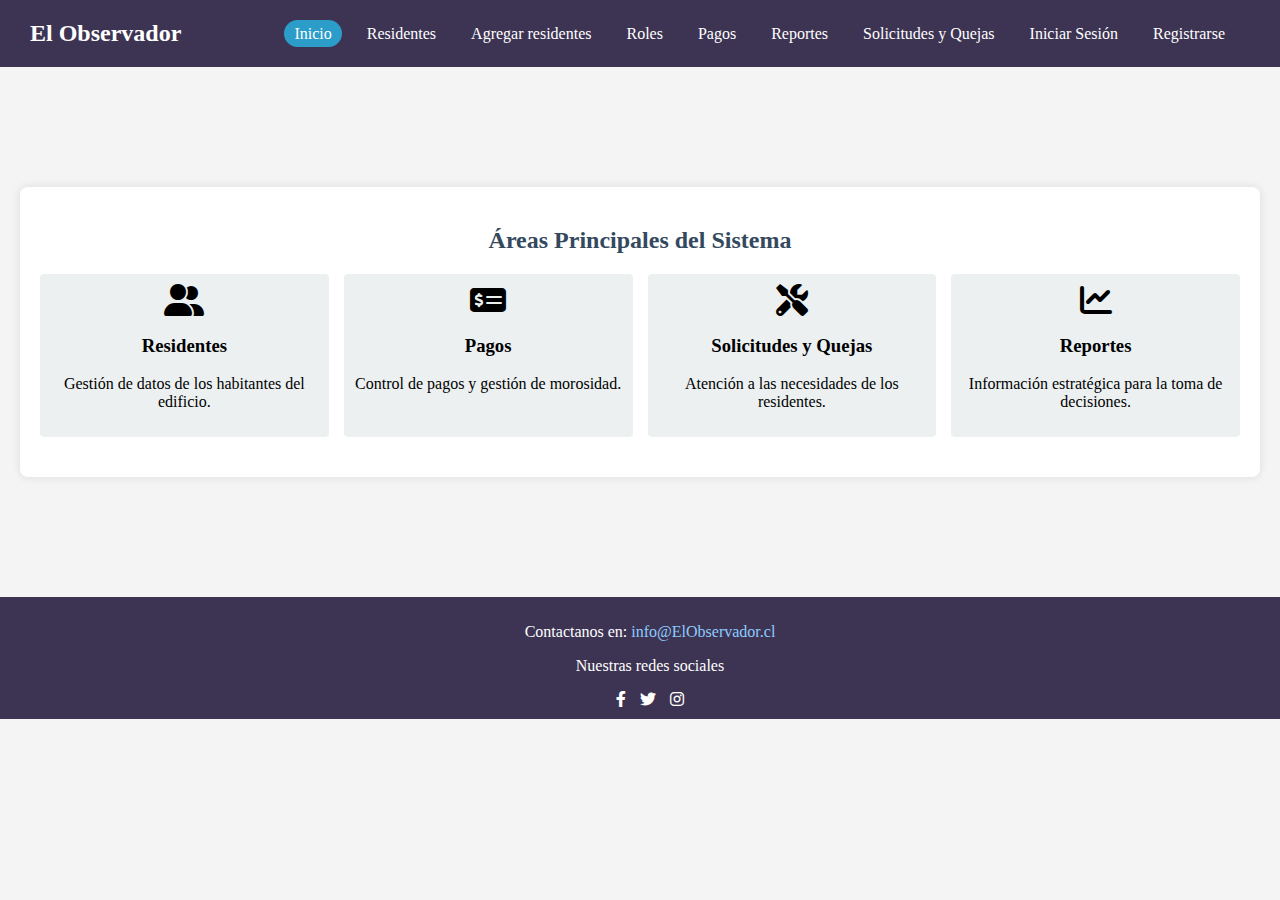
<file: Front-End/index.html>
<!DOCTYPE html>
<html lang="es">
<head>
    <meta charset="UTF-8">
    <meta name="viewport" content="width=device-width, initial-scale=1.0">
    <title>El Observador - Gestión de Gastos Comunes</title>
    <meta name="description" content="Sistema de gestión del edificio El Mirador.">
    <meta name="keywords" content="gastos comunes, gestión de residentes, edificio, El Mirador, administración">

    <!-- Enlace a FontAwesome para íconos -->
    <link rel="stylesheet" href="https://cdnjs.cloudflare.com/ajax/libs/font-awesome/6.0.0-beta3/css/all.min.css">

    <style>
        body {
            font-family: Bai Jamjuree, Bai Jamjuree;
            margin: 0;
            padding: 0;
            background-color: #f4f4f4;
        }
    
        header {
            background-color: #3d3453;
            color: white;
            display: flex;
            justify-content: space-between;
            align-items: center;
            padding: 20px 30px;
        }

        footer a {
            color: #8eccff; /* Esto Reemplaza con el color del link */
            text-decoration: none; /* Esto quita el subrayado del link */
        }
        
        .logo a {
            color: rgb(255, 255, 255);
            text-decoration: none;
            font-size: 24px;
            font-weight: bold;
        }

        nav ul {
            list-style: none;
            margin: 0;
            padding: 0;
            display: flex;
        }

        nav ul li {
            margin-right: 15px;
        }

        nav ul li a {
            color: white;
            text-decoration: none;
            padding: 5px 10px;
            transition: background-color 0.3s;
            border-radius: 20px;
        }

        nav ul li a:hover,
        nav ul li a.active{
            background-color: #2c9cc9;
            border-radius: 50px;
        }

        main {
            max-width: 1200px; /* Ajustar para mayor ancho */
            margin: 120px auto;
            padding: 20px;
            background-color: white;
            border-radius: 8px;
            box-shadow: 0 0 10px rgba(0, 0, 0, 0.1);
        }

        h1, h2 {
            color: #34495e;
            text-align: center;
            margin-bottom: 20px;
        }

        .destacados {
            margin-bottom: 20px;
        }

        .areas-container {
            display: grid;
            grid-template-columns: repeat(auto-fill, minmax(250px, 1fr)); /* Crear una cuadrícula responsiva */
            gap: 15px; /* Espacio entre los elementos */
        }

        .area {
            padding: 10px;
            background-color: #ecf0f1;
            border-radius: 4px;
            text-align: center;
            cursor: pointer;
            transition: transform 0.2s; /* Efecto de hover */
        }

        .area:hover {
            transform: scale(1.05); /* Aumentar ligeramente el tamaño al pasar el mouse */
        }

        .area i {
            display: block;
            margin-bottom: 10px;
            font-size: 2em; /* Tamaño del ícono */
        }

        footer {
            text-align: center;
            padding: 10px;
            background-color: #3d3453;
            color: white;
            position: relative; /* Cambiar a relative para que no se superponga */
            width: 100%;
            bottom: 0;
        }
        
        .social-links a {
            margin: 0 5px;
            color: white;
        }
        .active a {
            margin: 0 5px;
            color: rgb(235, 20, 20);
        }
    </style>
</head>
<body>
    <header>
        <div class="logo">
            <a href="index.html">El Observador</a>
        </div>
        <nav>
            <ul>
                <li><a href="index.html" class="active">Inicio</a></li>
                <li><a href="gestion_residentes.html">Residentes</a></li>
                <li><a href="agregar_residentes.html">Agregar residentes</a></li>
                <li><a href="gestion_roles.html">Roles</a></li>
                <li><a href="pagos.html">Pagos</a></li>
                <li><a href="reportes.html">Reportes</a></li>
                <li><a href="solicitudes_quejas.html">Solicitudes y Quejas</a></li>
                <li><a href="form_login.html">Iniciar Sesión</a></li>
                <li><a href="form_register.html">Registrarse</a></li>
            </ul>
        </nav>
    </header>

    <main>
        <section class="destacados">
            <h2>Áreas Principales del Sistema</h2>
            <div class="areas-container">
                <div class="area" onclick="showModal('Residentes', 'Administra propietarios, arrendatarios y contactos de emergencia.')">
                    <i class="fas fa-user-friends"></i>
                    <h3>Residentes</h3>
                    <p>Gestión de datos de los habitantes del edificio.</p>
                </div>
                <div class="area" onclick="showModal('Pagos', 'Registra y controla los pagos de gastos comunes y morosidades.')">
                    <i class="fas fa-money-check-alt"></i>
                    <h3>Pagos</h3>
                    <p>Control de pagos y gestión de morosidad.</p>
                </div>
                <div class="area" onclick="showModal('Solicitudes y Quejas', 'Gestiona solicitudes de mantenimiento y quejas.')">
                    <i class="fas fa-tools"></i>
                    <h3>Solicitudes y Quejas</h3>
                    <p>Atención a las necesidades de los residentes.</p>
                </div>
                <div class="area" onclick="showModal('Reportes', 'Genera informes detallados sobre las actividades del edificio.')">
                    <i class="fas fa-chart-line"></i>
                    <h3>Reportes</h3>
                    <p>Información estratégica para la toma de decisiones.</p>
                </div>
            </div>
        </section>
    </main>
    
    <footer>
    <p>Contactanos en: <a href="mailto:info@ElObservador.cl">info@ElObservador.cl</a></p>
    <p>Nuestras redes sociales</p>
    <div class="social-links">
        <!-- Enlace a Facebook -->
        <a href="https://www.facebook.com" target="_blank" title="Visítanos en Facebook">
            <i class="fab fa-facebook-f"></i>
        </a>
        <!-- Enlace a Twitter -->
        <a href="https://www.twitter.com" target="_blank" title="Síguenos en Twitter">
            <i class="fab fa-twitter"></i>
        </a>
        <!-- Enlace a Instagram -->
        <a href="https://www.instagram.com" target="_blank" title="Síguenos en Instagram">
            <i class="fab fa-instagram"></i>
        </a>
    </div>
</footer>

</body>
</html>
</file>
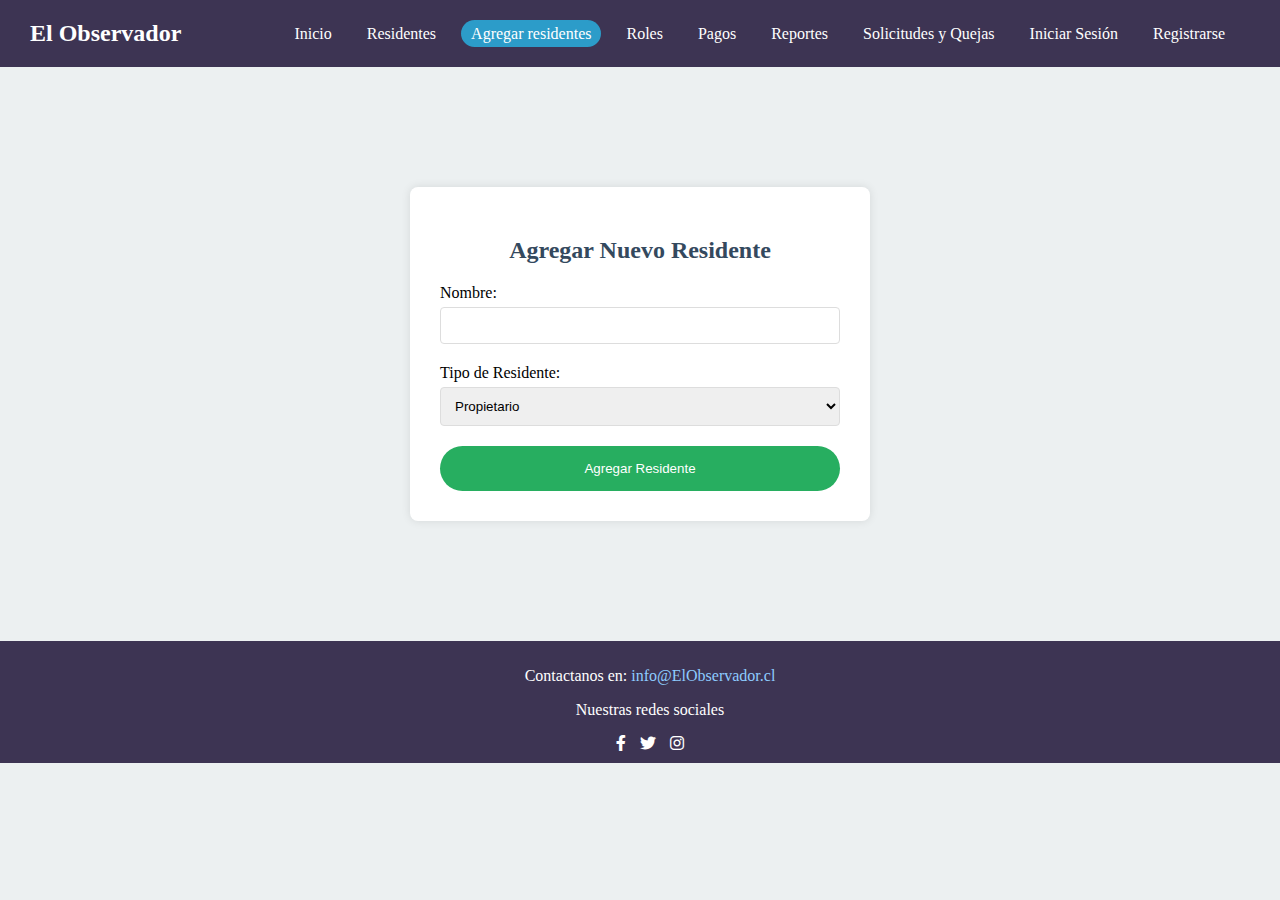
<file: Front-End/agregar_residentes.html>
<!DOCTYPE html>
<html lang="es">
<head>
    <meta charset="UTF-8">
    <meta name="viewport" content="width=device-width, initial-scale=1.0">
    <title>Agregar Nuevo Residente - El Observador</title>
    <link rel="stylesheet" href="https://cdnjs.cloudflare.com/ajax/libs/font-awesome/6.0.0-beta3/css/all.min.css">

    <style>
        body {
            font-family: Bai Jamjuree;
            margin: 0;
            padding: 0;
            background-color: #ecf0f1;
        }

        header {
            background-color: #3d3453;
            color: white;
            display: flex;
            justify-content: space-between;
            align-items: center;
            padding: 20px 30px;
        }
        
        footer a {
            color: #8eccff; /* Esto Reemplaza con el color del link */
            text-decoration: none; /* Esto quita el subrayado del link */
        }

        .logo a {
            color: white;
            text-decoration: none;
            font-size: 24px;
            font-weight: bold;
        }

        nav ul {
            list-style: none;
            margin: 0;
            padding: 0;
            display: flex;
        }

        nav ul li {
            margin-right: 15px;
        }

        nav ul li a {
            color: white;
            text-decoration: none;
            padding: 5px 10px;
            transition: background-color 0.3s;
            border-radius: 20px;
        }

        nav ul li a:hover,
        nav ul li a.active{
            background-color: #2c9cc9;
            border-radius: 50px;
        }

        .form-container {
            max-width: 400px;
            margin: 120px auto; /* Ajuste para que esté más abajo */
            padding: 30px;
            background-color: white;
            border-radius: 8px;
            box-shadow: 0 0 10px rgba(0, 0, 0, 0.1);
        }

        .form-container h2 {
            text-align: center;
            color: #34495e;
            margin-bottom: 20px;
        }

        .form-group {
            margin-bottom: 20px;
        }

        .form-group label {
            display: block;
            margin-bottom: 5px;
            font-weight: normal;
        }

        .form-group input {
            width: 94.4%;
            padding: 10px;
            border: 1px solid #ddd;
            border-radius: 4px
        }
        .form-group select {
            width: 100%;
            padding: 10px;
            border: 1px solid #ddd;
            border-radius: 4px;
        }

        button {
            width: 100%;
            padding: 15px;
            background-color: #27ae60;
            color: white;
            border: none;
            border-radius: 30px;
            cursor: pointer;
            transition: background-color 0.3s;
        }

        button:hover {
            background-color: #2ecc71;
        }

        footer {
            text-align: center;
            padding: 10px;
            background-color: #3d3453;
            color: white;
            position: relative; /* Cambiar a relative para que no se superponga */
            width: 100%;
            bottom: 0;
        }
        
        .social-links a {
            margin: 0 5px;
            color: white;
        }
        .active a {
            margin: 0 5px;
            color: rgb(235, 20, 20);
        }
    </style>
</head>
<body>
    <header>
        <div class="logo"><a href="index.html">El Observador</a></div>
        <nav>
            <ul>
                <li><a href="index.html">Inicio</a></li>
                <li><a href="gestion_residentes.html">Residentes</a></li>
                <li><a href="agregar_residentes.html"class="active">Agregar residentes</a></li>
                <li><a href="gestion_roles.html">Roles</a></li>
                <li><a href="pagos.html">Pagos</a></li>
                <li><a href="reportes.html">Reportes</a></li>
                <li><a href="solicitudes_quejas.html">Solicitudes y Quejas</a></li>
                <li><a href="form_login.html">Iniciar Sesión</a></li>
                <li><a href="form_register.html">Registrarse</a></li>
                
            </ul>
        </nav>
    </header>

    <div class="form-container">
        <h2>Agregar Nuevo Residente</h2>
        <form id="form-residente" method="POST">
            <div class="form-group">
                <label for="nombre">Nombre:</label>
                <input type="text" id="nombre" name="nombre" required>
            </div>

            <div class="form-group">
                <label for="tipo">Tipo de Residente:</label>
                <select id="tipo" name="tipo" required>
                    <option value="Propietario">Propietario</option>
                    <option value="Arrendatario">Arrendatario</option>
                    <option value="Personal del edificio">Personal del edificio</option>
                    <option value="Administrador">Administrador</option>
                </select>
            </div>

            <button type="submit">Agregar Residente</button>
        </form>
    </div>

    <script>
        document.getElementById('form-residente').addEventListener('submit', (event) => {
            event.preventDefault();

            const tipo = document.getElementById('tipo').value;
            let conteo = JSON.parse(localStorage.getItem('conteoResidentes')) || {
                Propietario: 0,
                Arrendatario: 0,
                "Personal del edificio": 0,
                Administrador: 0,
            };

            conteo[tipo]++;
            localStorage.setItem('conteoResidentes', JSON.stringify(conteo));
            alert('Residente agregado con éxito!');
            event.target.reset();
        });
    </script>
     <footer>
    <p>Contactanos en: <a href="mailto:info@ElObservador.cl">info@ElObservador.cl</a></p>
    <p>Nuestras redes sociales</p>
    <div class="social-links">
        <!-- Enlace a Facebook -->
        <a href="https://www.facebook.com" target="_blank" title="Visítanos en Facebook">
            <i class="fab fa-facebook-f"></i>
        </a>
        <!-- Enlace a Twitter -->
        <a href="https://www.twitter.com" target="_blank" title="Síguenos en Twitter">
            <i class="fab fa-twitter"></i>
        </a>
        <!-- Enlace a Instagram -->
        <a href="https://www.instagram.com" target="_blank" title="Síguenos en Instagram">
            <i class="fab fa-instagram"></i>
        </a>
    </div>
</footer>
</body>
</html>
</file>
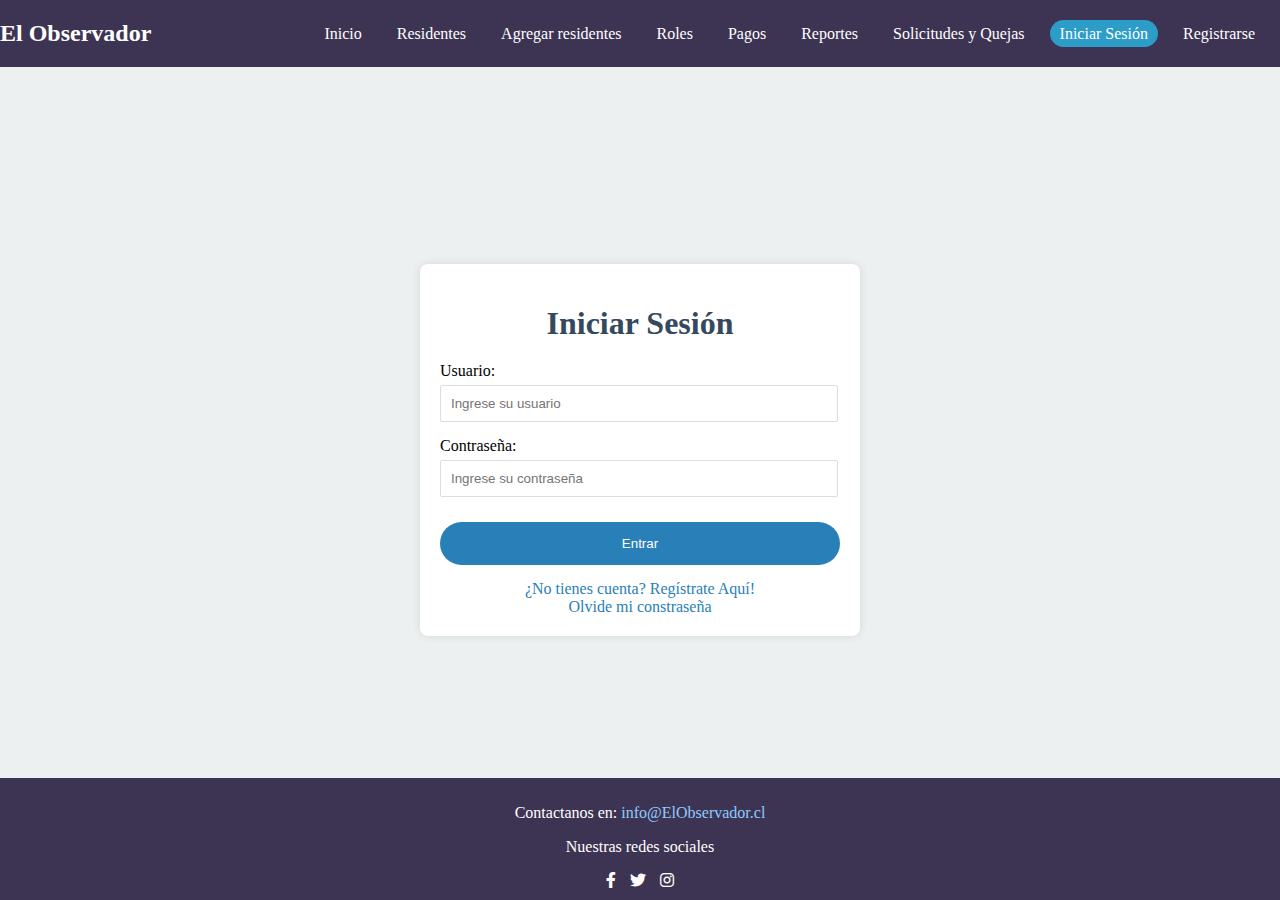
<file: Front-End/form_login.html>
<!DOCTYPE html>
<html lang="es">
<head>
    <meta charset="UTF-8">
    <meta name="viewport" content="width=device-width, initial-scale=1.0">
    <title>Iniciar Sesión - El Observador</title>
    <meta name="description" content="Inicio de sesión para el sistema de gestión del edificio El Mirador.">

    <!-- Enlace a FontAwesome para íconos -->
    <link rel="stylesheet" href="https://cdnjs.cloudflare.com/ajax/libs/font-awesome/6.0.0-beta3/css/all.min.css">

    <style>
        body {
            /* Esto como su nombre lo indica*/
            /* Es el cuerpo de la pagina*/
            font-family: Bai Jamjuree;
            margin: 0;
            padding: 0;
            background-color: #ecf0f1;
            display: flex;
            justify-content: center;
            align-items: center;
            height: 100vh;
        }
        header {
            background-color: #3d3453;
            color: white;
            display: flex;
            justify-content: space-between;
            align-items: center;
            padding: 20px 30px;
            position: fixed;
            top: 0;
            width: 100%;
        }

        footer a {
            color: #8eccff; /* Esto Reemplaza con el color del link */
            text-decoration: none; /* Esto quita el subrayado del link */
        }
        
        .logo a {
            color: white;
            text-decoration: none;
            font-size: 24px;
            font-weight: bold;
        }

        nav ul {
            list-style: none;
            margin: 0;
            padding: 0;
            display: flex;

        }

        nav ul li {
            margin-right: 15px;
        }

        nav ul li a {
            color: white;
            text-decoration: none;
            padding: 5px 10px;
            transition: background-color 0.3s;
            border-radius: 20px;
        }

        nav ul li a:hover,
        nav ul li a.active{
            background-color: #2c9cc9;
            border-radius: 50px;
        }
        
        footer a {
            /* Esto Reemplaza con el color del link */
            /* Esto quita el subrayado del link */
            color: #8eccff;
            text-decoration: none;
        }

        .login-container {
            /* Esto por así decirlo, es un Background, osea un fondo*/
            /* Para nuestros respctivos botones.*/ 
            width: 100%;
            max-width: 400px;
            padding: 20px;
            background-color: white;
            border-radius: 8px;
            box-shadow: 0 0 10px rgba(0, 0, 0, 0.1);
        }

        h1 {
            /* Esto hace que el titulo en este caso "Iniciar Sesion"*/
            /* Se centre en la pantalla.*/
            text-align: center;
            color: #34495e;
            margin-bottom: 20px;
        }

        .form-group { 
            /* Esto le da tipo un interlineado al las casillas de ingrese su user y ingrese contra*/
            margin-bottom: 15px;
        }

        .form-group label {
            /* Esto le da tipo un interlineado al texto de "Iniciar Sesion"*/
            display: block;
            margin-bottom: 5px;
        }

        .form-group input { 
            /* Esto es la casilla del login (ingrese su usuario) o (Ingrese su contraseña) son esas c:*/
            /* Esto le da por así decirlo un estilo a las casillas para escriibir tus datos.*/
            width: 94%;
            padding: 10px;
            border: 1px solid #ddd;
            border-radius: 2px;
        }

        .btn {
            /* Esto tambien es el estilo del boton "Entrar" Hace que se vea celeste.*/
            width: 100%;
            background-color: #2980b9;
            color: white;
            padding: 14px;
            border: none;
            border-radius: 30px;
            cursor: pointer;
            margin-top: 10px;
        }

        .btn:hover {
            background-color: #3498db;
        }

        .links {
            text-align: center;
            margin-top: 15px;
        }

        .links a {
            color: #2980b9;
            text-decoration: none;
        }

        .links a:hover {
            text-decoration: underline;
        }

        footer {
            text-align: center;
            padding: 10px;
            background-color: #3d3453;
            color: white;
            position: fixed;
            width: 100%;
            bottom: 0;
        }
        
        .social-links a {
            margin: 0 5px;
            color: white;
        }

    </style>
<body>
    <header>
        <div class="logo">
            <a href="index.html">El Observador</a>
        </div>
        <nav>
            <ul>
                <li><a href="index.html">Inicio</a></li>
                <li><a href="gestion_residentes.html">Residentes</a></li>
                <li><a href="agregar_residentes.html">Agregar residentes</a></li>
                <li><a href="gestion_roles.html">Roles</a></li>
                <li><a href="pagos.html">Pagos</a></li>
                <li><a href="reportes.html">Reportes</a></li>
                <li><a href="solicitudes_quejas.html">Solicitudes y Quejas</a></li>
                <li><a href="form_login.html"class="active" >Iniciar Sesión</a></li>
                <li><a href="form_register.html">Registrarse</a></li>
            </ul>
        </nav>
    </header> 
<body>
    <div class="login-container">
        <h1>Iniciar Sesión</h1>
        <form action="validar_login.html" method="POST">
            <div class="form-group">
                <label for="usuario">Usuario:</label>
                <input type="text" id="usuario" name="usuario" placeholder="Ingrese su usuario" required>
            </div>

            <div class="form-group">
                <label for="password">Contraseña:</label>
                <input type="password" id="password" name="password" placeholder="Ingrese su contraseña" required>
            </div>

            <button type="submit" class="btn">Entrar</button>
        </form>

        <div class="links">
            <a href="form_register.html">¿No tienes cuenta? Regístrate Aquí!</a><br>
            <a href="#">Olvide mi constraseña</a>
        </div>
    </div>

    <footer>
    <p>Contactanos en: <a href="mailto:info@ElObservador.cl">info@ElObservador.cl</a></p>
    <p>Nuestras redes sociales</p>
    <div class="social-links">
        <!-- Enlace a Facebook -->
        <a href="https://www.facebook.com" target="_blank" title="Visítanos en Facebook">
            <i class="fab fa-facebook-f"></i>
        </a>
        <!-- Enlace a Twitter -->
        <a href="https://www.twitter.com" target="_blank" title="Síguenos en Twitter">
            <i class="fab fa-twitter"></i>
        </a>
        <!-- Enlace a Instagram -->
        <a href="https://www.instagram.com" target="_blank" title="Síguenos en Instagram">
            <i class="fab fa-instagram"></i>
        </a>
    </div>
</footer>
</body>
</html>
</file>
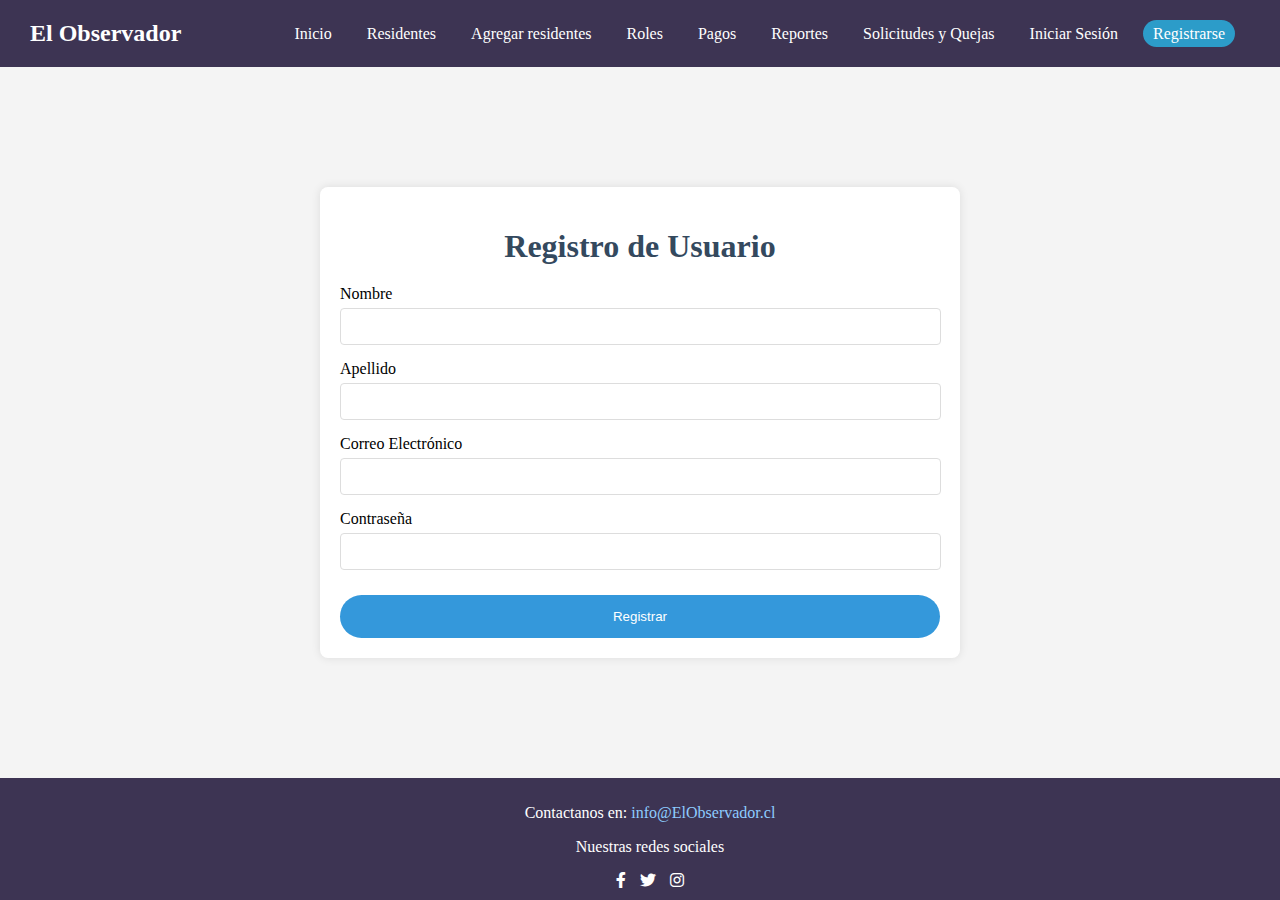
<file: Front-End/form_register.html>
<!DOCTYPE html>
<html lang="es">
<head>
    <meta charset="UTF-8">
    <meta name="viewport" content="width=device-width, initial-scale=1.0">
    <title>Registro - El Observador</title>
    <meta name="description" content="Registro de nuevos usuarios en el sistema de gestión del edificio El Mirador.">
    <meta name="keywords" content="registro, usuarios, gestión, edificio, El Mirador">

    <link rel="stylesheet" href="https://cdnjs.cloudflare.com/ajax/libs/font-awesome/6.0.0-beta3/css/all.min.css">
    <style>
        body {
            font-family: Bai Jamjuree;
            margin: 0;
            padding: 0;
            background-color: #f4f4f4;
        }

        header {
            background-color: #3d3453;
            color: white;
            display: flex;
            justify-content: space-between;
            align-items: center;
            padding: 20px 30px;
        }

        footer a {
            color: #8eccff; /* Esto Reemplaza con el color del link */
            text-decoration: none; /* Esto quita el subrayado del link */
        }
        
        .logo a {
            color: white;
            text-decoration: none;
            font-size: 24px;
            font-weight: bold;
        }

        nav ul {
            list-style: none;
            margin: 0;
            padding: 0;
            display: flex;
        }

        nav ul li {
            margin-right: 15px;
        }

        nav ul li a {
            color: white;
            text-decoration: none;
            padding: 5px 10px;
            transition: background-color 0.3s;
            border-radius: 20px;
        }

        nav ul li a:hover,
        nav ul li a.active{
            background-color: #2c9cc9;
            border-radius: 50px;
        }

        main {
            max-width: 600px;
            margin: 120px auto;
            padding: 20px;
            background-color: white;
            border-radius: 8px;
            box-shadow: 0 0 10px rgba(0, 0, 0, 0.1);
        }

        h1, h2 {
            color: #34495e;
            text-align: center;
            margin-bottom: 20px;
        }

        .form-group {
            margin-bottom: 15px;
        }

        .form-group label {
            display: block;
            font-weight: normal;
            margin-bottom: 5px;
        }

        .form-group input {
            width: 96.5%;
            padding: 10px;
            border: 1px solid #ddd;
            border-radius: 4px;
        }

        .btn {
            background-color: #3498db;
            color: white;
            padding: 14px;
            border: none;
            border-radius: 30px;
            cursor: pointer;
            width: 100%;
            margin-top: 10px;
        }

        .btn:hover {
            background-color: #2c9cc9;
        }

        footer {
            text-align: center;
            padding: 10px;
            background-color: #3d3453;
            color: white;
            position: relative;
            width: 100%;
            bottom: 0;
        }

        .social-links a {
            margin: 0 5px;
            color: white;
        }
    </style>
</head>
<body>
    <header>
        <div class="logo">
            <a href="index.html">El Observador</a>
        </div>
        <nav>
            <ul>
                <li><a href="index.html">Inicio</a></li>
                <li><a href="gestion_residentes.html">Residentes</a></li>
                <li><a href="agregar_residentes.html">Agregar residentes</a></li>
                <li><a href="gestion_roles.html">Roles</a></li>
                <li><a href="pagos.html">Pagos</a></li>
                <li><a href="reportes.html">Reportes</a></li>
                <li><a href="solicitudes_quejas.html">Solicitudes y Quejas</a></li>
                <li><a href="form_login.html">Iniciar Sesión</a></li>
                <li><a href="form_register.html"class="active" >Registrarse</a></li>
            </ul>
        </nav>
    </header>

    <main>
        <h1>Registro de Usuario</h1>
        <form action="#" method="POST">
            <div class="form-group">
                <label for="nombre">Nombre</label>
                <input type="text" id="nombre" name="nombre" required>
            </div>
            <div class="form-group">
                <label for="apellido">Apellido</label>
                <input type="text" id="apellido" name="apellido" required>
            </div>
            <div class="form-group">
                <label for="email">Correo Electrónico</label>
                <input type="email" id="email" name="email" required>
            </div>
            <div class="form-group">
                <label for="contrasena">Contraseña</label>
                <input type="password" id="contrasena" name="contrasena" required>
            </div>
            <button type="submit" class="btn">Registrar</button>
        </form>
    </main>

    <footer>
        
        <p>Contactanos en: <a href="mailto:info@ElObservador.cl">info@ElObservador.cl</a></p>
        <p>Nuestras redes sociales</p>
        <div class="social-links">
            <a href="#"><i class="fab fa-facebook-f"></i></a>
            <a href="#"><i class="fab fa-twitter"></i></a>
            <a href="#"><i class="fab fa-instagram"></i></a>
        </div>
    </footer>
</body>
</html>
</file>
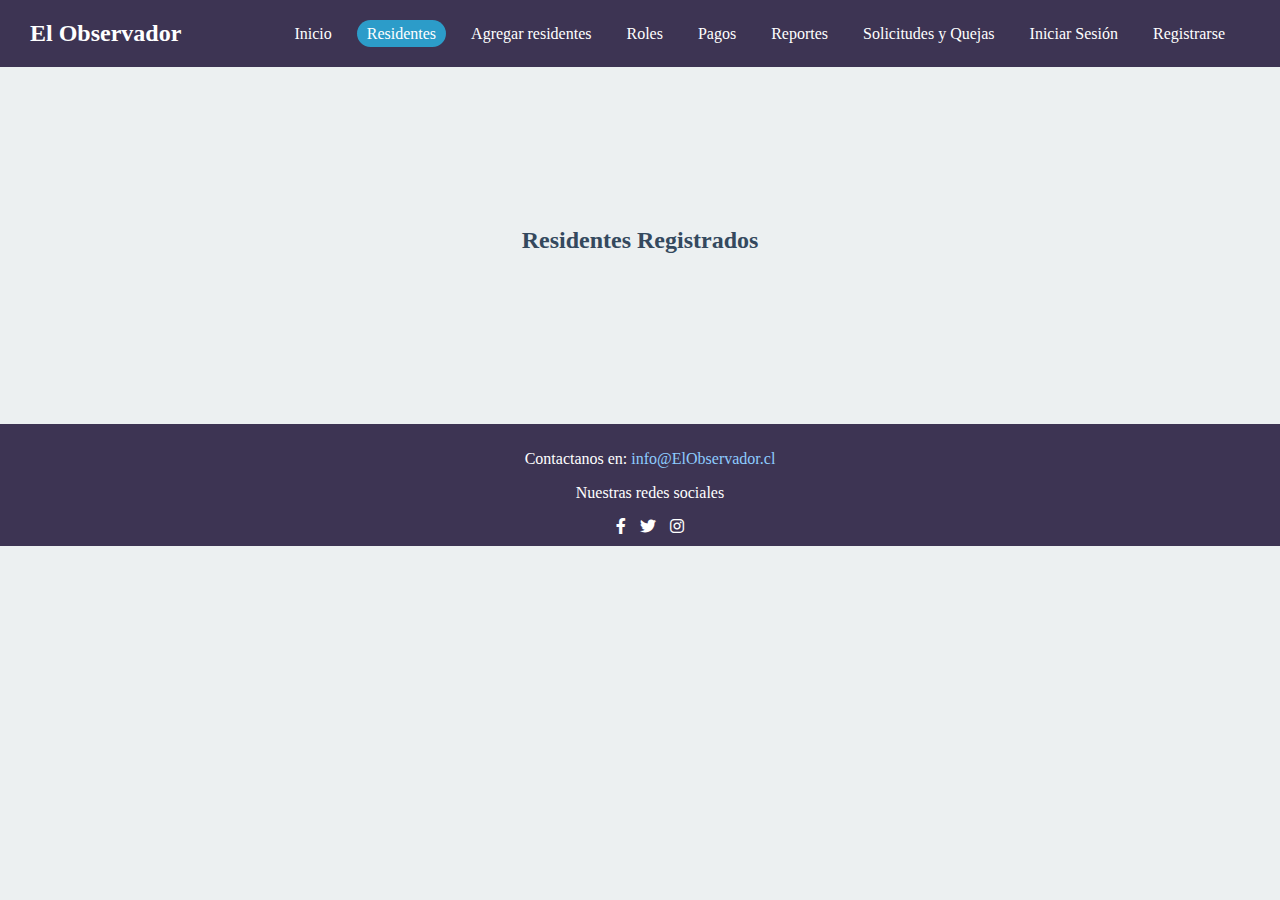
<file: Front-End/gestion_residentes.html>
<!DOCTYPE html>
<html lang="es">
<head>
    <meta charset="UTF-8">
    <meta name="viewport" content="width=device-width, initial-scale=1.0">
    <title>Residentes - El Observador</title>
    <link rel="stylesheet" href="https://cdnjs.cloudflare.com/ajax/libs/font-awesome/6.0.0-beta3/css/all.min.css">

    <style>
        body {
            font-family: Bai Jamjuree;
            margin: 0;
            padding: 0;
            background-color: #ecf0f1;
        }

        header {
            background-color: #3d3453;
            color: white;
            display: flex;
            justify-content: space-between;
            align-items: center;
            padding: 20px 30px;
        }
        
        footer a {
            color: #8eccff; /* Esto Reemplaza con el color del link */
            text-decoration: none; /* Esto quita el subrayado del link */
        }

        .logo a {
            color: white;
            text-decoration: none;
            font-size: 24px;
            font-weight: bold;
        }

        nav ul {
            list-style: none;
            margin: 0;
            padding: 0;
            display: flex;
        }

        nav ul li {
            margin-right: 15px;
        }

        nav ul li a {
            color: white;
            text-decoration: none;
            padding: 5px 10px;
            transition: background-color 0.3s;
            border-radius: 20px;
        }

        nav ul li a:hover,
        nav ul li a.active{
            background-color: #2c9cc9;
            border-radius: 50px;
        }

        .container {
            max-width: 1200px;
            margin: 120px auto; /* Ajuste para bajar la lista de residentes */
            padding: 20px;
        }

        h2 {
            text-align: center;
            color: #34495e;
            margin-bottom: 30px;
        }

        .lista-residentes {
            display: flex;
            flex-wrap: wrap;
            justify-content: center;
            gap: 20px;
        }

        .producto {
            background-color: white;
            border-radius: 8px;
            padding: 20px;
            width: 250px;
            text-align: center;
            box-shadow: 0 0 10px rgba(0, 0, 0, 0.1);
        }

        .producto i {
            color: #2980b9;
            margin-bottom: 10px;
        }

        .producto h3 {
            margin: 10px 0;
            color: #2c3e50;
        }

        .producto p {
            color: #7f8c8d;
        }
        
        footer {
            text-align: center;
            padding: 10px;
            background-color: #3d3453;
            color: white;
            position: relative; /* Cambiar a relative para que no se superponga */
            width: 100%;
            bottom: 0;
        }
        
        .social-links a {
            margin: 0 5px;
            color: white;
        }
        
        .active a {
            margin: 0 5px;
            color: rgb(235, 20, 20);
        }
    </style>
</head>
<body>
    <header>
        <div class="logo"><a href="index.html">El Observador</a></div>
        <nav>
            <ul>
                <li><a href="index.html">Inicio</a></li>
                <li><a href="gestion_residentes.html"class="active" >Residentes</a></li>
                <li><a href="agregar_residentes.html">Agregar residentes</a></li>
                <li><a href="gestion_roles.html">Roles</a></li>
                <li><a href="pagos.html">Pagos</a></li>
                <li><a href="reportes.html">Reportes</a></li>
                <li><a href="solicitudes_quejas.html">Solicitudes y Quejas</a></li>
                <li><a href="form_login.html">Iniciar Sesión</a></li>
                <li><a href="form_register.html">Registrarse</a></li>
                
            </ul>
        </nav>
    </header>

    <div class="container">
        <h2>Residentes Registrados</h2>
        <div class="lista-residentes" id="lista-residentes"></div>
    </div>

    <script>
        const iconos = {
            Propietario: "fa-home",
            Arrendatario: "fa-user",
            "Personal del edificio": "fa-tools",
            Administrador: "fa-user-shield",
        };

        function mostrarResidentes() {
            const conteo = JSON.parse(localStorage.getItem('conteoResidentes')) || {};
            const lista = document.getElementById('lista-residentes');

            lista.innerHTML = '';
            for (const tipo in conteo) {
                if (conteo[tipo] > 0) {
                    lista.innerHTML += `
                        <div class="producto">
                            <i class="fas ${iconos[tipo]} fa-3x"></i>
                            <h3>${tipo}</h3>
                            <p>Cantidad: ${conteo[tipo]}</p>
                        </div>`;
                }
            }
        }

        window.onload = mostrarResidentes;
    </script>
     <footer>
    <p>Contactanos en: <a href="mailto:info@ElObservador.cl">info@ElObservador.cl</a></p>
    <p>Nuestras redes sociales</p>
    <div class="social-links">
        <!-- Enlace a Facebook -->
        <a href="https://www.facebook.com" target="_blank" title="Visítanos en Facebook">
            <i class="fab fa-facebook-f"></i>
        </a>
        <!-- Enlace a Twitter -->
        <a href="https://www.twitter.com" target="_blank" title="Síguenos en Twitter">
            <i class="fab fa-twitter"></i>
        </a>
        <!-- Enlace a Instagram -->
        <a href="https://www.instagram.com" target="_blank" title="Síguenos en Instagram">
            <i class="fab fa-instagram"></i>
        </a>
    </div>
</footer>
</body>
</html>
</file>
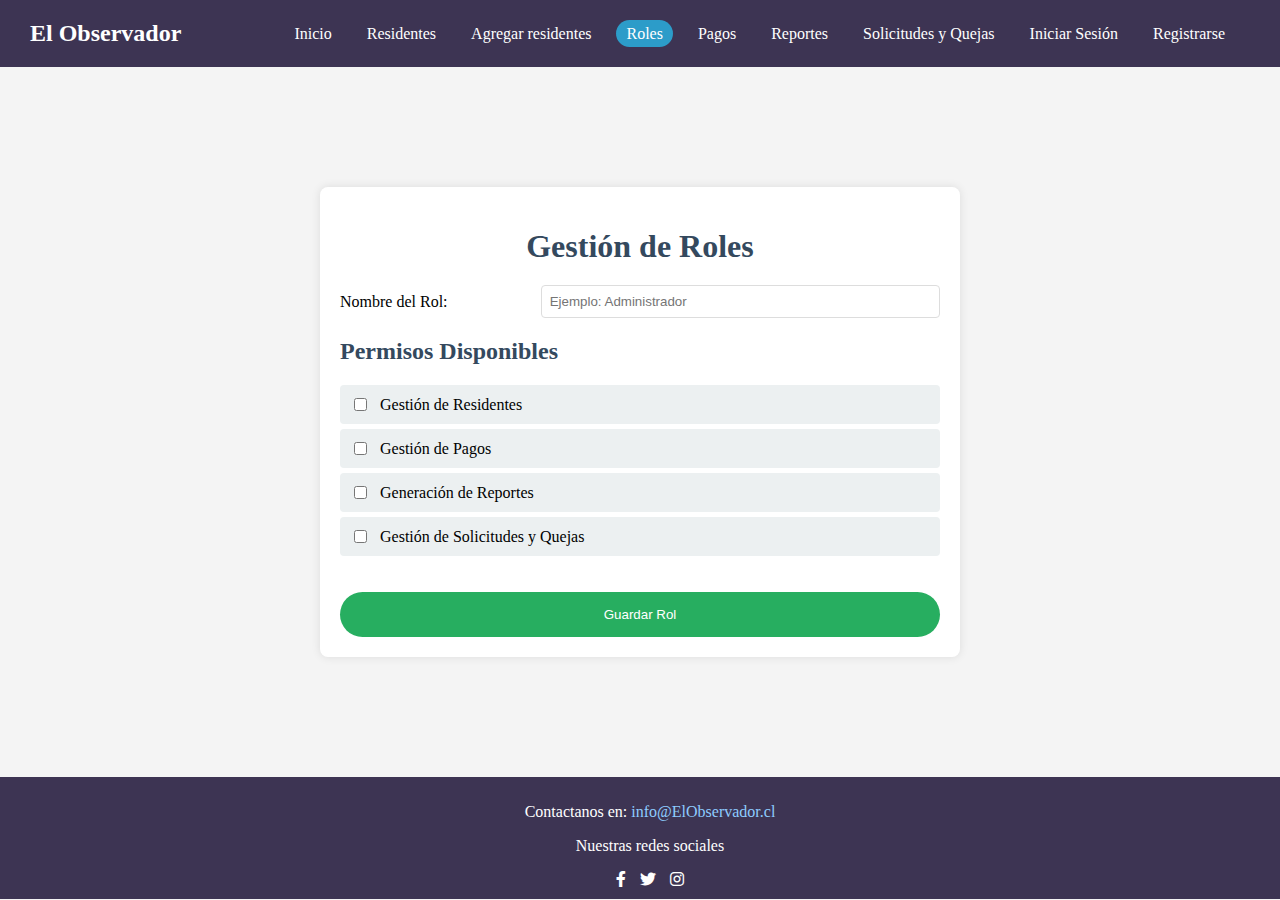
<file: Front-End/gestion_roles.html>
<!DOCTYPE html>
<html lang="es">
<head>
    <meta charset="UTF-8">
    <meta name="viewport" content="width=device-width, initial-scale=1.0">
    <title>Gestión de Roles - El Observador</title>
    <meta name="description" content="Administración de roles y permisos del sistema de gestión El Observador.">

    <link rel="stylesheet" href="https://cdnjs.cloudflare.com/ajax/libs/font-awesome/6.0.0-beta3/css/all.min.css">

    <style>
        body {
            font-family: Bai Jamjuree;
            margin: 0;
            padding: 0;
            background-color: #f4f4f4;
        }

        header {
            background-color: #3d3453;
            color: white;
            display: flex;
            justify-content: space-between;
            align-items: center;
            padding: 20px 30px;
        }

        footer a {
            color: #8eccff; /* Esto Reemplaza con el color del link */
            text-decoration: none; /* Esto quita el subrayado del link */
        }
        
        .logo a {
            color: white;
            text-decoration: none;
            font-size: 24px;
            font-weight: bold;
        }

        nav ul {
            list-style: none;
            margin: 0;
            padding: 0;
            display: flex;
        }

        nav ul li {
            margin-right: 15px;
        }

        nav ul li a {
            color: white;
            text-decoration: none;
            padding: 5px 10px;
            transition: background-color 0.3s;
            border-radius: 20px;
        }

        nav ul li a:hover,
        nav ul li a.active{
            background-color: #2c9cc9;
            border-radius: 50px;
        }

        .slogan-container {
            max-width: 300px;
            overflow: hidden;
            white-space: nowrap;
            text-overflow: ellipsis;
        }

        main {
            max-width: 600px;
            margin: 120px auto;
            padding: 20px;
            background-color: white;
            border-radius: 8px;
            box-shadow: 0 0 10px rgba(0, 0, 0, 0.1);
        }

        h1 {
            color: #34495e;
            text-align: center;
            margin-bottom: 20px;
        }

        .role-container {
            margin-bottom: 15px;
            display: flex;
            align-items: center;
        }

        .role-container label {
            flex: 1;
            margin-right: 10px;
            font-weight: normal;
        }

        .role-container input {
            flex: 2;
            padding: 8px;
            border: 1px solid #ddd;
            border-radius: 4px;
        }

        .permissions {
            margin-top: 20px;
        }

        .permissions h2 {
            color: #34495e;
        }

        .permissions ul {
            list-style-type: none;
            padding: 0;
        }

        .permissions li {
            background-color: #ecf0f1;
            margin: 5px 0;
            padding: 10px;
            border-radius: 4px;
            display: flex;
            align-items: center;
        }

        .permissions label {
            margin-left: 10px;
        }

        .btn {
            background-color: #27ae60;
            color: white;
            padding: 15px;
            border: none;
            border-radius: 30px;
            cursor: pointer;
            width: 100%;
            margin-top: 20px;
        }

        .btn:hover {
            background-color: #2ecc71;
        }

        footer {
            text-align: center;
            padding: 10px;
            background-color: #3d3453;
            color: white;
            position: relative; /* Cambiar a relative para que no se superponga */
            width: 100%;
            bottom: 0;
        }
        
        .social-links a {
            margin: 0 5px;
            color: white;
        }
        .active a {
            margin: 0 5px;
            color: rgb(235, 20, 20);
        }
    </style>
</head>
<body>
    <header>
        <div class="logo">
            <a href="index.html">El Observador</a>
        </div>
        <nav>
            <ul>
                <li><a href="index.html">Inicio</a></li>
                <li><a href="gestion_residentes.html">Residentes</a></li>
                <li><a href="agregar_residentes.html">Agregar residentes</a></li>
                <li><a href="gestion_roles.html"class="active" >Roles</a></li>
                <li><a href="pagos.html">Pagos</a></li>
                <li><a href="reportes.html">Reportes</a></li>
                <li><a href="solicitudes_quejas.html">Solicitudes y Quejas</a></li>
                <li><a href="form_login.html">Iniciar Sesión</a></li>
                <li><a href="form_register.html">Registrarse</a></li>
            </ul>
        </nav>

    </header>

    <main>
        <h1>Gestión de Roles</h1>

        <form action="procesar_roles.html" method="POST">
            <div class="role-container">
                <label for="rol">Nombre del Rol:</label>
                <input type="text" id="rol" name="rol" placeholder="Ejemplo: Administrador" required>
            </div>

            <div class="permissions">
                <h2>Permisos Disponibles</h2>
                <ul>
                    <li>
                        <input type="checkbox" id="permiso1" name="permisos[]" value="gestion_residentes">
                        <label for="permiso1">Gestión de Residentes</label>
                    </li>
                    <li>
                        <input type="checkbox" id="permiso2" name="permisos[]" value="gestion_pagos">
                        <label for="permiso2">Gestión de Pagos</label>
                    </li>
                    <li>
                        <input type="checkbox" id="permiso3" name="permisos[]" value="reportes">
                        <label for="permiso3">Generación de Reportes</label>
                    </li>
                    <li>
                        <input type="checkbox" id="permiso4" name="permisos[]" value="solicitudes_quejas">
                        <label for="permiso4">Gestión de Solicitudes y Quejas</label>
                    </li>
                </ul>
            </div>

            <button type="submit" class="btn">Guardar Rol</button>
        </form>
    </main>

    <footer>
    <p>Contactanos en: <a href="mailto:info@ElObservador.cl">info@ElObservador.cl</a></p>
    <p>Nuestras redes sociales</p>
    <div class="social-links">
        <!-- Enlace a Facebook -->
        <a href="https://www.facebook.com" target="_blank" title="Visítanos en Facebook">
            <i class="fab fa-facebook-f"></i>
        </a>
        <!-- Enlace a Twitter -->
        <a href="https://www.twitter.com" target="_blank" title="Síguenos en Twitter">
            <i class="fab fa-twitter"></i>
        </a>
        <!-- Enlace a Instagram -->
        <a href="https://www.instagram.com" target="_blank" title="Síguenos en Instagram">
            <i class="fab fa-instagram"></i>
        </a>
    </div>
</footer>
</body>
</html>
</file>
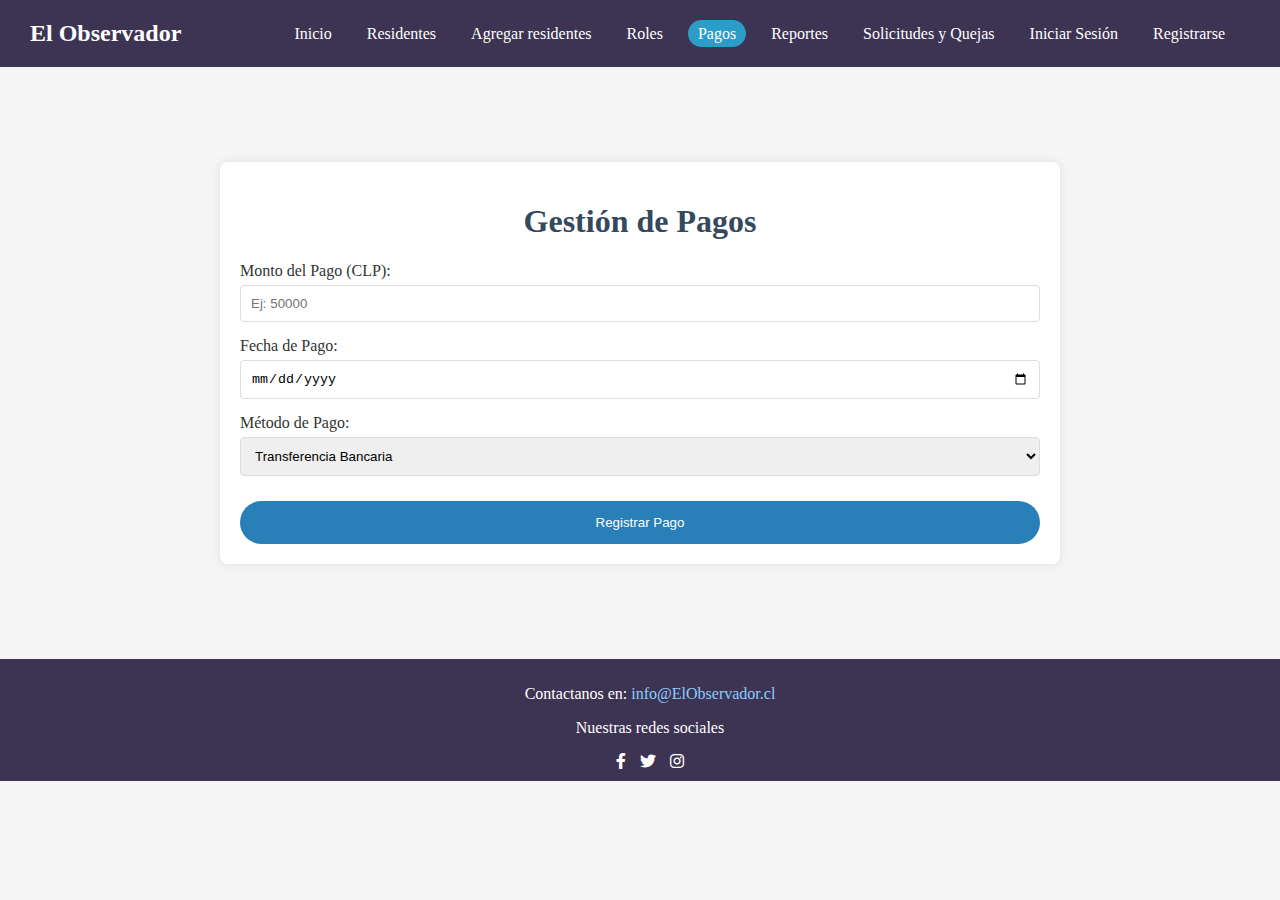
<file: Front-End/pagos.html>
<!DOCTYPE html>
<html lang="es">
<head>
    <meta charset="UTF-8">
    <meta name="viewport" content="width=device-width, initial-scale=1.0">
    <title>Gestión de Pagos - El Observador</title>
    <meta name="description" content="Control de pagos y gestión de morosidades del edificio El Observador.">

    <link rel="stylesheet" href="https://cdnjs.cloudflare.com/ajax/libs/font-awesome/6.0.0-beta3/css/all.min.css">

    <style>
        body {
            font-family: Bai Jamjuree;
            margin: 0;
            padding: 0;
            background-color: #f5f5f5;
        }

        header {
            background-color: #3d3453;
            color: white;
            display: flex;
            justify-content: space-between;
            align-items: center;
            padding: 20px 30px;
        }
        
        footer a {
            color: #8eccff; /* Esto Reemplaza con el color del link */
            text-decoration: none; /* Esto quita el subrayado del link */
        }

        .logo a {
            color: white;
            text-decoration: none;
            font-size: 24px;
            font-weight: bold;
        }

        nav ul {
            list-style: none;
            margin: 0;
            padding: 0;
            display: flex;
        }

        nav ul li {
            margin-right: 15px;
        }

        nav ul li a {
            color: white;
            text-decoration: none;
            padding: 5px 10px;
            transition: background-color 0.3s;
            border-radius: 20px;
        }

        nav ul li a:hover,
        nav ul li a.active{
            background-color: #2c9cc9;
            border-radius: 50px;
        }

        .slogan-container {
            max-width: 300px;
            overflow: hidden;
            white-space: nowrap;
            text-overflow: ellipsis;
        }

        main {
            max-width: 800px;
            margin: 95px auto;
            padding: 20px;
            background-color: white;
            border-radius: 8px;
            box-shadow: 0 0 10px rgba(0, 0, 0, 0.1);
        }

        h1 {
            color: #34495e;
            text-align: center;
        }

        .form-group {
            margin-bottom: 15px;
        }

        .form-group label {
            display: block;
            margin-bottom: 5px;
            color: #333;
        }

        .form-group input{
            width: 97.3%;
            padding: 10px;
            border: 1px solid #ddd;
            border-radius: 4px;
        }

        .form-group select {
            width: 100%;
            padding: 10px;
            border: 1px solid #ddd;
            border-radius: 4px;
        }

        .btn {
            width: 100%;
            background-color: #2980b9;
            color: white;
            padding: 14px;
            border: none;
            border-radius: 30px;
            cursor: pointer;
            margin-top: 10px;
        }

        .btn:hover {
            background-color: #3498db;
        }

        table {
            width: 100%;
            border-collapse: collapse;
            margin-top: 20px;
        }

        table, th, td {
            border: 1px solid #ddd;
            padding: 10px;
            text-align: left;
        }

        th {
            background-color: #2980b9;
            color: white;
        }

        footer {
            text-align: center;
            padding: 10px;
            background-color: #3d3453;
            color: white;
            position: relative; /* Cambiar a relative para que no se superponga */
            width: 100%;
            bottom: 0;
        }
        
        .social-links a {
            margin: 0 5px;
            color: white;
        }
        .active a {
            margin: 0 5px;
            color: rgb(235, 20, 20);
        }
    </style>
</head>
<body>
    <header>
        <div class="logo">
            <a href="index.html">El Observador</a>
        </div>
        <nav>
            <ul>
                <li><a href="index.html">Inicio</a></li>
                <li><a href="gestion_residentes.html">Residentes</a></li>
                <li><a href="agregar_residentes.html">Agregar residentes</a></li>
                <li><a href="gestion_roles.html">Roles</a></li>
                <li><a href="pagos.html"class="active" >Pagos</a></li>
                <li><a href="reportes.html">Reportes</a></li>
                <li><a href="solicitudes_quejas.html">Solicitudes y Quejas</a></li>
                <li><a href="form_login.html">Iniciar Sesión</a></li>
                <li><a href="form_register.html">Registrarse</a></li>
            </ul>
        </nav>

    </header>

    <main>
        <h1>Gestión de Pagos</h1>

        <form action="procesar_pago.html" method="POST">

            <div class="form-group">
                <label for="monto">Monto del Pago (CLP):</label>
                <input type="number" id="monto" name="monto" placeholder="Ej: 50000" required>
            </div>

            <div class="form-group">
                <label for="fecha">Fecha de Pago:</label>
                <input type="date" id="fecha" name="fecha" required>
            </div>

            <div class="form-group">
                <label for="metodo">Método de Pago:</label>
                <select id="metodo" name="metodo" required>
                    <option value="transferencia">Transferencia Bancaria</option>
                    <option value="tarjeta">Tarjeta de Crédito/Débito</option>
                    <option value="efectivo">Efectivo</option>
                </select>
            </div>

            <button type="submit" class="btn">Registrar Pago</button>
        </form>

        
    </main>

    <footer>
    <p>Contactanos en: <a href="mailto:info@ElObservador.cl">info@ElObservador.cl</a></p>
    <p>Nuestras redes sociales</p>
    <div class="social-links">
        <!-- Enlace a Facebook -->
        <a href="https://www.facebook.com" target="_blank" title="Visítanos en Facebook">
            <i class="fab fa-facebook-f"></i>
        </a>
        <!-- Enlace a Twitter -->
        <a href="https://www.twitter.com" target="_blank" title="Síguenos en Twitter">
            <i class="fab fa-twitter"></i>
        </a>
        <!-- Enlace a Instagram -->
        <a href="https://www.instagram.com" target="_blank" title="Síguenos en Instagram">
            <i class="fab fa-instagram"></i>
        </a>
    </div>
</footer>
</body>
</html>
</file>
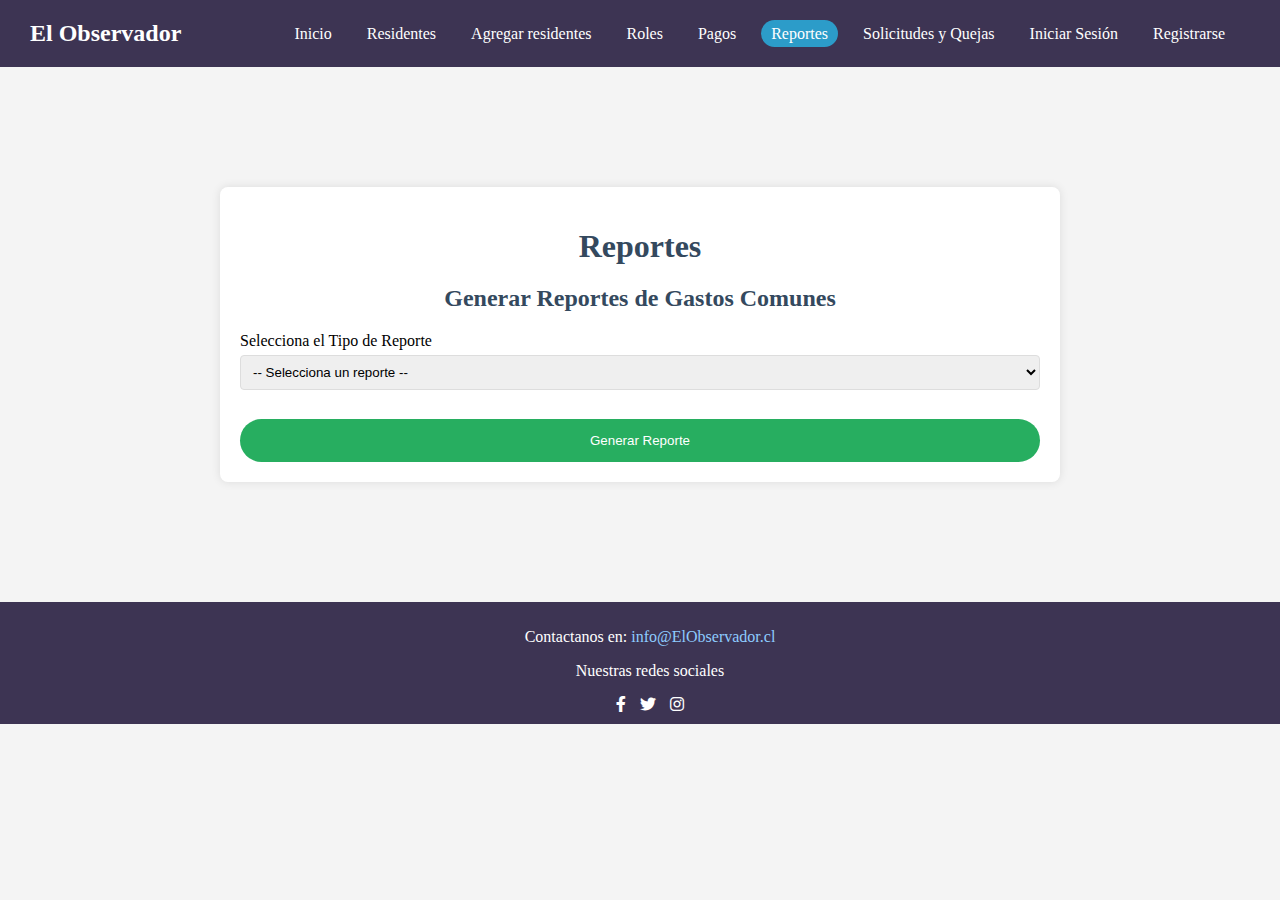
<file: Front-End/reportes.html>
<!DOCTYPE html>
<html lang="es">
<head>
    <meta charset="UTF-8">
    <meta name="viewport" content="width=device-width, initial-scale=1.0">
    <title>Reportes - El Observador</title>
    <meta name="description" content="Generación de reportes para la gestión de gastos comunes del edificio El Mirador.">
    <meta name="keywords" content="reportes, gestión, gastos comunes, edificio, El Mirador">

    <link rel="stylesheet" href="https://cdnjs.cloudflare.com/ajax/libs/font-awesome/6.0.0-beta3/css/all.min.css">
    <style>
        body {
            font-family: Bai Jamjuree;
            margin: 0;
            padding: 0;
            background-color: #f4f4f4;
        }

        header {
            background-color: #3d3453;
            color: white;
            display: flex;
            justify-content: space-between;
            align-items: center;
            padding: 20px 30px;
        }
        
        footer a {
            color: #8eccff; /* Esto Reemplaza con el color del link */
            text-decoration: none; /* Esto quita el subrayado del link */
        }
        
        .logo a {
            color: white;
            text-decoration: none;
            font-size: 24px;
            font-weight: bold;
        }

        nav ul {
            list-style: none;
            margin: 0;
            padding: 0;
            display: flex;
        }

        nav ul li {
            margin-right: 15px;
        }

        nav ul li a {
            color: white;
            text-decoration: none;
            padding: 5px 10px;
            transition: background-color 0.3s;
            border-radius: 20px;
        }

        nav ul li a:hover,
        nav ul li a.active{
            background-color: #2c9cc9;
            border-radius: 50px;
        }

        main {
            max-width: 800px;
            margin: 120px auto;
            padding: 20px;
            background-color: white;
            border-radius: 8px;
            box-shadow: 0 0 10px rgba(0, 0, 0, 0.1);
        }

        h1, h2 {
            color: #34495e;
            text-align: center;
            margin-bottom: 20px;
        }

        .form-group {
            margin-bottom: 15px;
        }

        .form-group label {
            display: block;
            font-weight: normal;
            margin-bottom: 5px;
        }

        .form-group select {
            width: 100%;
            padding: 8px;
            border: 1px solid #ddd;
            border-radius: 4px;
        }

        .btn {
            background-color: #27ae60;
            color: white;
            padding: 14px;
            border: none;
            border-radius: 30px;
            cursor: pointer;
            width: 100%;
            margin-top: 14px;
        }

        .btn:hover {
            background-color: #2ecc71;
        }

        footer {
            text-align: center;
            padding: 10px;
            background-color: #3d3453;
            color: white;
            position: relative;
            width: 100%;
            bottom: 0;
        }

        .social-links a {
            margin: 0 5px;
            color: white;
        }

        .report-result {
            margin-top: 20px;
            padding: 15px;
            border: 1px solid #ddd;
            border-radius: 4px;
            background-color: #e9f5ff;
        }
    </style>
</head>
<body>
    <header>
        <div class="logo">
            <a href="index.html">El Observador</a>
        </div>
        <nav>
            <ul>
                <li><a href="index.html">Inicio</a></li>
                <li><a href="gestion_residentes.html">Residentes</a></li>
                <li><a href="agregar_residentes.html">Agregar residentes</a></li>
                <li><a href="gestion_roles.html">Roles</a></li>
                <li><a href="pagos.html">Pagos</a></li>
                <li><a href="reportes.html"class="active" >Reportes</a></li>
                <li><a href="solicitudes_quejas.html">Solicitudes y Quejas</a></li>
                <li><a href="form_login.html">Iniciar Sesión</a></li>
                <li><a href="form_register.html">Registrarse</a></li>
            </ul>
        </nav>
    </header>

    <main>
        <h1>Reportes</h1>
        <h2>Generar Reportes de Gastos Comunes</h2>
        <form action="#" method="POST"> <!-- Cambia el action según tu backend -->
            <div class="form-group">
                <label for="tipo-reporte">Selecciona el Tipo de Reporte</label>
                <select id="tipo-reporte" name="tipo-reporte" required>
                    <option value="">-- Selecciona un reporte --</option>
                    <option value="gastos">Gastos Mensuales</option>
                    <option value="pagos">Pagos Pendientes</option>
                    <option value="resumen">Resumen Anual</option>
                </select>
            </div>
            <button type="submit" class="btn">Generar Reporte</button>
        </form>

        <div class="report-result" id="report-result" style="display: none;">
            <h3>Resultado del Reporte</h3>
            <p>Aquí aparecerá el contenido del reporte seleccionado.</p>
        </div>
    </main>

    <footer>
    <p>Contactanos en: <a href="mailto:info@ElObservador.cl">info@ElObservador.cl</a></p>
    <p>Nuestras redes sociales</p>
    <div class="social-links">
        <!-- Enlace a Facebook -->
        <a href="https://www.facebook.com" target="_blank" title="Visítanos en Facebook">
            <i class="fab fa-facebook-f"></i>
        </a>
        <!-- Enlace a Twitter -->
        <a href="https://www.twitter.com" target="_blank" title="Síguenos en Twitter">
            <i class="fab fa-twitter"></i>
        </a>
        <!-- Enlace a Instagram -->
        <a href="https://www.instagram.com" target="_blank" title="Síguenos en Instagram">
            <i class="fab fa-instagram"></i>
        </a>
    </div>
</footer>

    <script>
        // Aquí puedes agregar código JavaScript para manejar el formulario y mostrar el resultado del reporte.
        document.querySelector('form').addEventListener('submit', function(event) {
            event.preventDefault(); // Evita el envío del formulario para mostrar el resultado directamente

            const tipoReporte = document.getElementById('tipo-reporte').value;
            const reportResultDiv = document.getElementById('report-result');
            
            if (tipoReporte) {
                reportResultDiv.style.display = 'block';
                reportResultDiv.querySelector('p').textContent = `Se generó el reporte de: ${tipoReporte}.`; // Muestra el tipo de reporte
            }
        });
    </script>
</body>
</html>
</file>
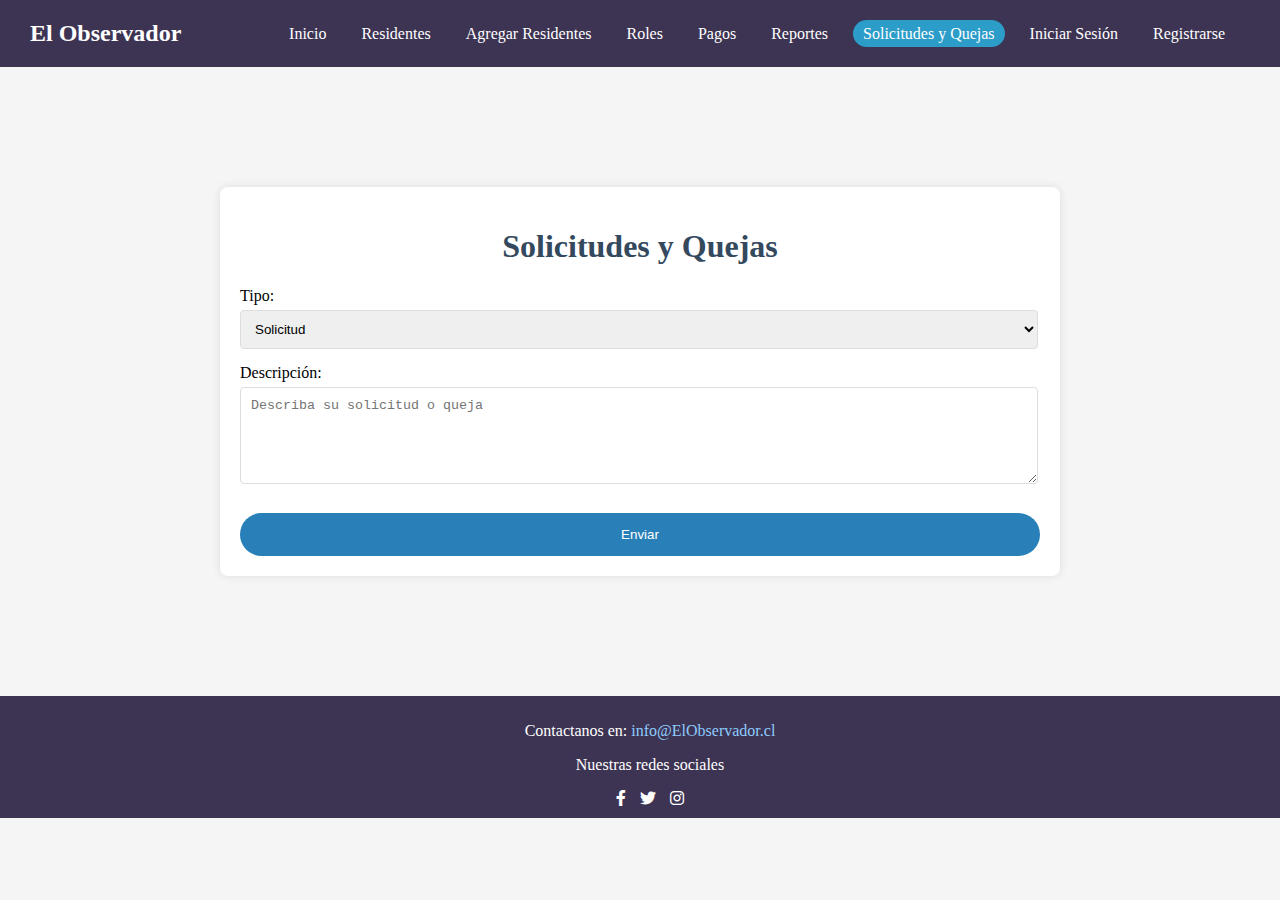
<file: Front-End/solicitudes_quejas.html>
<!DOCTYPE html>
<html lang="es">
<head>
    <meta charset="UTF-8">
    <meta name="viewport" content="width=device-width, initial-scale=1.0">
    <title>Solicitudes y Quejas - El Observador</title>
    <meta name="description" content="Gestión de solicitudes y quejas del edificio El Observador.">

    <link rel="stylesheet" href="https://cdnjs.cloudflare.com/ajax/libs/font-awesome/6.0.0-beta3/css/all.min.css">

    <style>
        body {
            font-family: Bai Jamjuree;
            margin: 0;
            padding: 0;
            background-color: #f5f5f5;
        }

        header {
            background-color: #3d3453;
            color: white;
            display: flex;
            justify-content: space-between;
            align-items: center;
            padding: 20px 30px;
        }

        footer a {
            color: #8eccff; /* Esto Reemplaza con el color del link */
            text-decoration: none; /* Esto quita el subrayado del link */
        }
        
        .logo a {
            color: white;
            text-decoration: none;
            font-size: 24px;
            font-weight: bold;
        }

        nav ul {
            list-style: none;
            margin: 0;
            padding: 0;
            display: flex;
        }

        nav ul li {
            margin-right: 15px;
        }

        nav ul li a {
            color: white;
            text-decoration: none;
            padding: 5px 10px;
            transition: background-color 0.3s;
            border-radius: 20px;
        }

        nav ul li a:hover,
        nav ul li a.active{
            background-color: #2c9cc9;
            border-radius: 50px;
        }

        .slogan-container {
            max-width: 300px;
            overflow: hidden;
            white-space: nowrap;
            text-overflow: ellipsis;
        }

        main {
            max-width: 800px;
            margin: 120px auto;
            padding: 20px;
            background-color: white;
            border-radius: 8px;
            box-shadow: 0 0 10px rgba(0, 0, 0, 0.1);
        }

        h1 {
            color: #34495e;
            text-align: center;
        }

        .form-group {
            margin-bottom: 15px;
        }

        .form-group label {
            display: block;
            margin-bottom: 5px;
        }

        .form-group input{
            width: 97%;
            padding: 10px;
            border: 1px solid #ddd;
            border-radius: 4px;
        }

        .form-group textarea{
            width: 97%;
            padding: 10px;
            border: 1px solid #ddd;
            border-radius: 4px;
        }

        .form-group select {
            width: 99.7%;
            padding: 10px;
            border: 1px solid #ddd;
            border-radius: 4px;
        }

        .btn {
            width: 100%;
            background-color: #2980b9;
            color: white;
            padding: 14px;
            border: none;
            border-radius: 30px;
            cursor: pointer;
            margin-top: 10px;
        }

        .btn:hover {
            background-color: #2980b9;
        }

        table {
            width: 100%;
            border-collapse: collapse;
            margin-top: 20px;
        }

        table, th, td {
            border: 1px solid #ddd;
            padding: 10px;
            text-align: left;
        }

        th {
            background-color: #2980b9;
            color: white;
        }

        footer {
            text-align: center;
            padding: 10px;
            background-color: #3d3453;
            color: white;
            position: relative; /* Cambiar a relative para que no se superponga */
            width: 100%;
            bottom: 0;
        }
        
        .social-links a {
            margin: 0 5px;
            color: white;
        }
        .active a {
            margin: 0 5px;
            color: rgb(235, 20, 20);
        }
    </style>
</head>
<body>
    <header>
        <div class="logo">
            <a href="index.html">El Observador</a>
        </div>
        <nav>
            <ul>
                <li><a href="index.html">Inicio</a></li>
                <li><a href="gestion_residentes.html">Residentes</a></li>
                <li><a href="agregar_residente.html">Agregar Residentes</a></li>
                <li><a href="gestion_roles.html">Roles</a></li>
                <li><a href="pagos.html">Pagos</a></li>
                <li><a href="reportes.html">Reportes</a></li>
                <li><a href="solicitudes_quejas.html"class="active" >Solicitudes y Quejas</a></li>
                <li><a href="form_login.html">Iniciar Sesión</a></li>
                <li><a href="form_register.html">Registrarse</a></li>
            </ul>
        </nav>
    </header>

    <main>
        <h1>Solicitudes y Quejas</h1>

        <form action="procesar_solicitud.html" method="POST">

            <div class="form-group">
                <label for="tipo">Tipo:</label>
                <select id="tipo" name="tipo" required>
                    <option value="solicitud">Solicitud</option>
                    <option value="queja">Queja</option>
                </select>
            </div>

            <div class="form-group">
                <label for="descripcion">Descripción:</label>
                <textarea id="descripcion" name="descripcion" rows="5" placeholder="Describa su solicitud o queja" required></textarea>
            </div>

            <button type="submit" class="btn">Enviar</button>
        </form>

    </main>

    <footer>
    <p>Contactanos en: <a href="mailto:info@ElObservador.cl">info@ElObservador.cl</a></p>
    <p>Nuestras redes sociales</p>
    <div class="social-links">
        <!-- Enlace a Facebook -->
        <a href="https://www.facebook.com" target="_blank" title="Visítanos en Facebook">
            <i class="fab fa-facebook-f"></i>
        </a>
        <!-- Enlace a Twitter -->
        <a href="https://www.twitter.com" target="_blank" title="Síguenos en Twitter">
            <i class="fab fa-twitter"></i>
        </a>
        <!-- Enlace a Instagram -->
        <a href="https://www.instagram.com" target="_blank" title="Síguenos en Instagram">
            <i class="fab fa-instagram"></i>
        </a>
    </div>
</footer>
</body>
</html>
</file>
